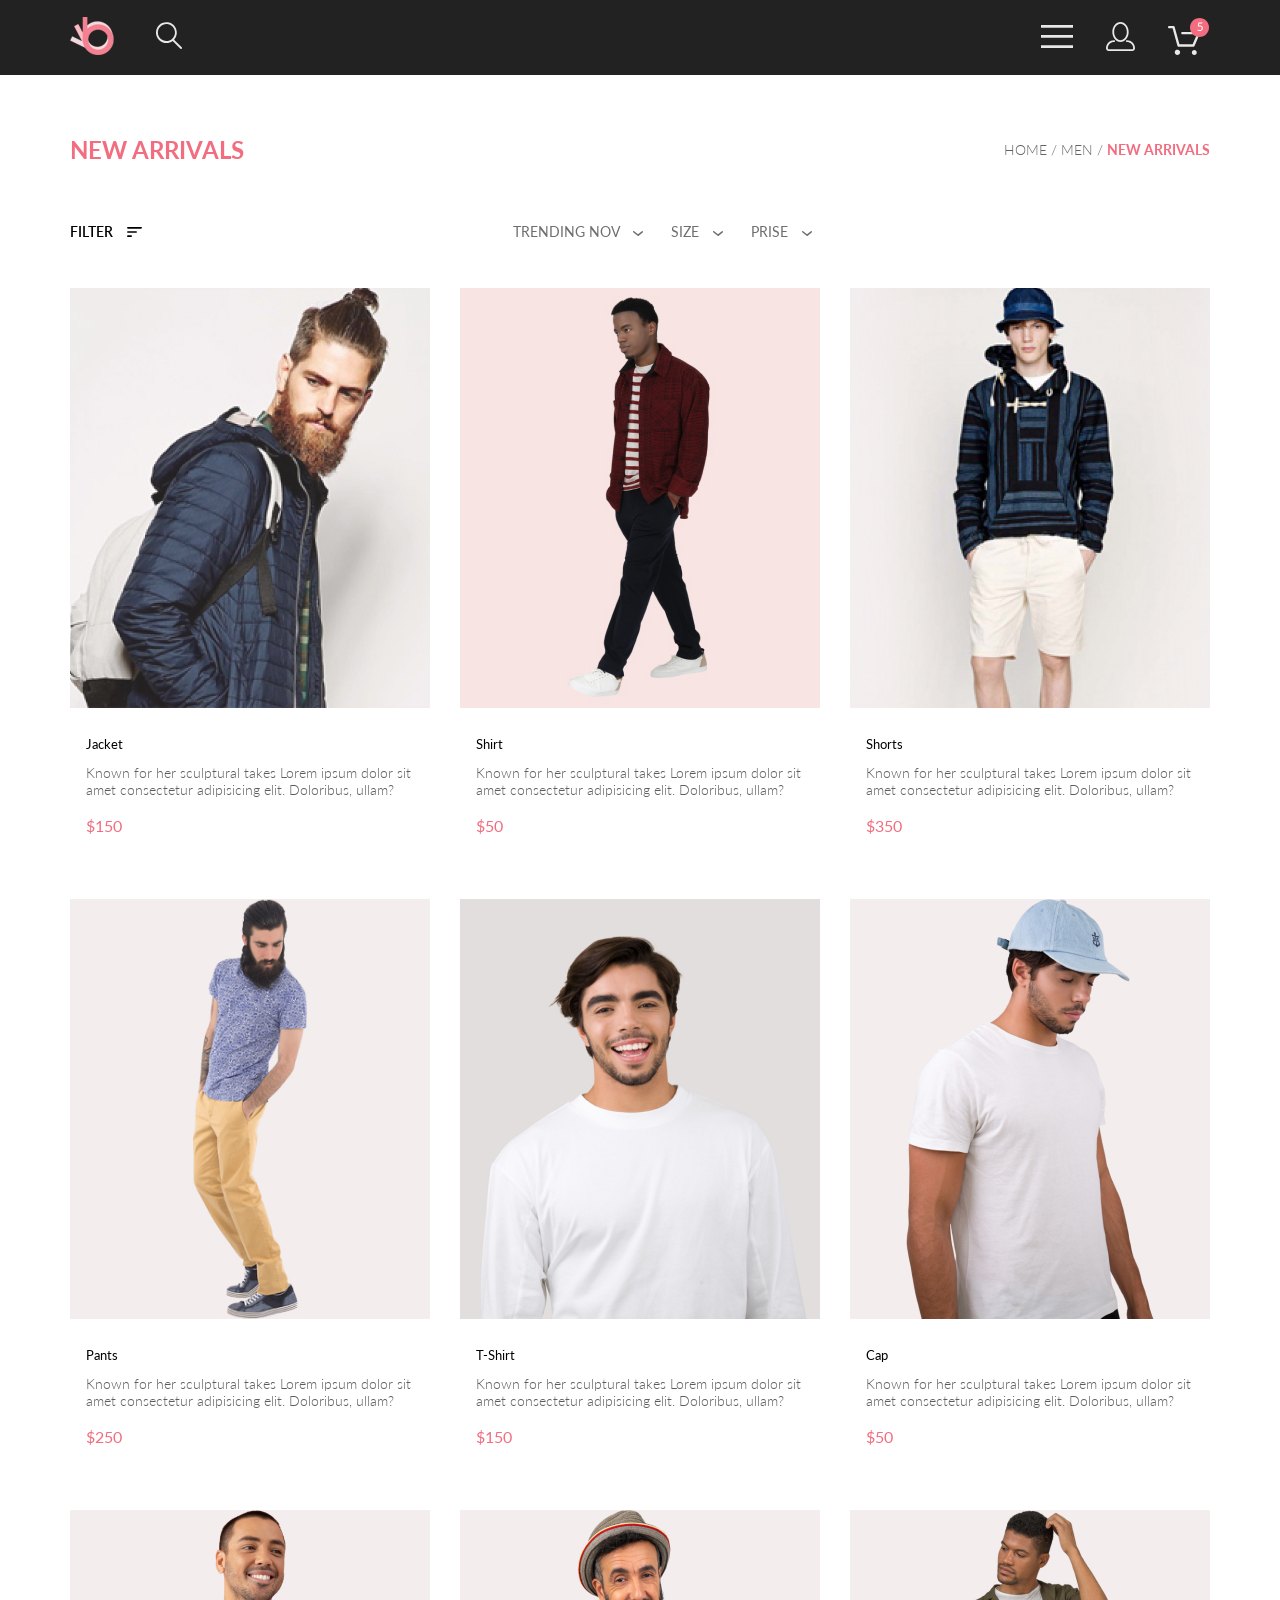
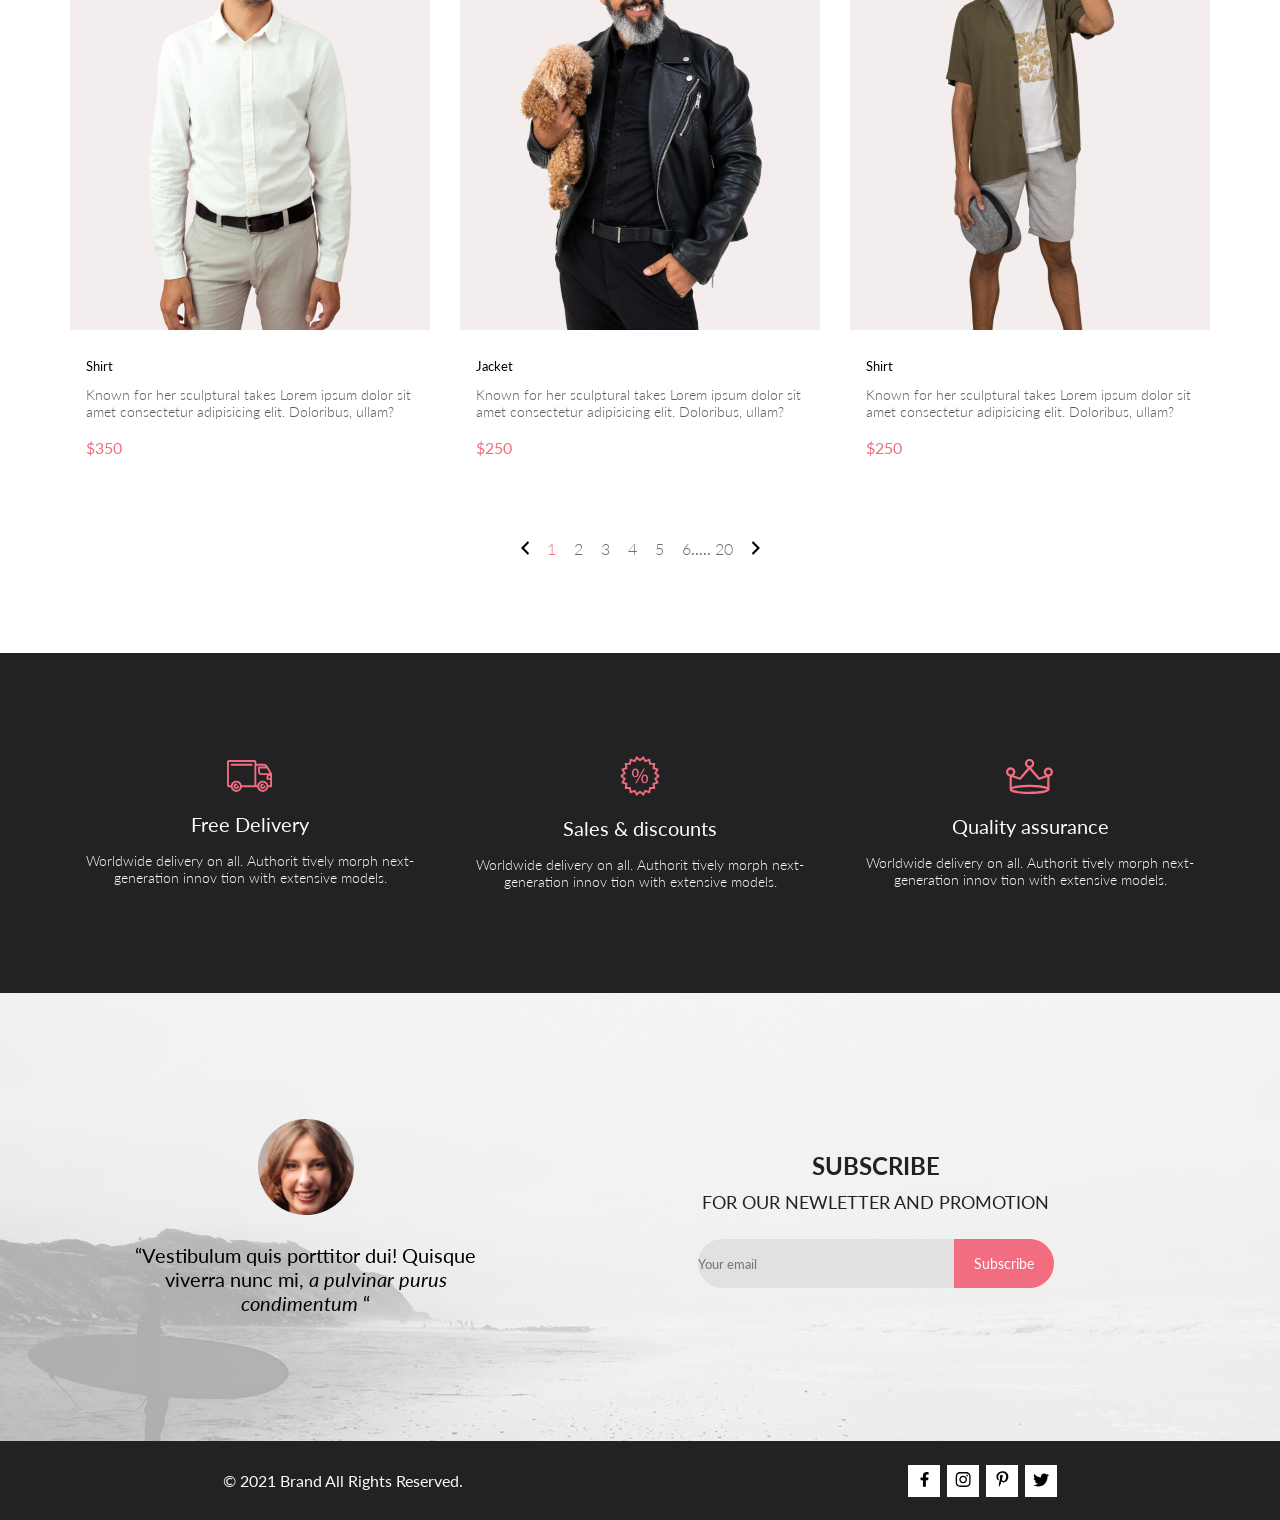
<file: lesson-1/catalog.html>
<!DOCTYPE html>
<html lang="en">

<head>
    <meta charset="UTF-8">
    <meta http-equiv="X-UA-Compatible" content="IE=edge">
    <meta name="viewport" content="width=device-width, initial-scale=1.0">
    <link
        href="https://fonts.googleapis.com/css2?family=Lato:ital,wght@0,100;0,300;0,400;0,700;0,900;1,100;1,300;1,400;1,700;1,900&display=swap"
        rel="stylesheet">
    <link rel="stylesheet" href="style.css">
    <title>Catalog</title>
</head>

<body>
    <header>
        <div class="header__top">
            <div class="header__top__menu container">
                <ul class="header__menu_search">
                    <li><a href="index.html"><img src="img/logo.png" alt="logo"></a></li>
                    <li><img src="img/search.svg" alt="search"></li>
                </ul>

                <ul class="header__menu_elements">
                    <li><img class="menu_logo" src="img/menu.svg" alt="menu"></li>
                    <li><img class="acc_logo" src="img/account.svg" alt="account"></li>
                    <li><img class="cart_logo" src="img/cart.svg" alt="cart"></li>
                </ul>
            </div>
        </div>
    </header>

    <div class="content container">
        <div class="catalog__top">
            <div class="catalog__heating__content">
                <h2>NEW ARRIVALS </h2>
                <div class="page__way"><a href="index.html">HOME</a> / <a href="#">MEN</a> / <a href="catalog.html">NEW
                        ARRIVALS</a></div>
            </div>
        </div>
        <div class="filter">
            <div class="filter__open"> <span>FILTER</span> <img src="img/filter.svg" alt="logo"></div>
            <div class="filter__menu">
                <div class="trending">TRENDING NOV <img src="img/filter_vector.svg" alt=""></div>
                <div class="size">SIZE <img src="img/filter_vector.svg" alt=""></div>
                <div class="prise">PRISE <img src="img/filter_vector.svg" alt=""></div>
            </div>

        </div>
        <div class="catalog__product__cards container">


        </div>
    </div>
    <div class="catalog__list">
        <img src="img/page_left.svg" alt="left">
        <a href="#">1</a>
        <a href="#">2</a>
        <a href="#">3</a>
        <a href="#">4</a>
        <a href="#">5</a>
        <a href="#">6</a>.....
        <a href="#">20</a>
        <img src="img/page_right.svg" alt="right">
    </div>
    </div>

    <footer>
        <div class="footer__menu container">
            <div class="footer__menu__element"><img src="img/delivery.svg" alt="devivery">
                <h3>Free Delivery</h3>
                <p>Worldwide delivery on all. Authorit tively morph next-generation
                    innov tion with extensive models.
                </p>
            </div>
            <div class="footer__menu__element footer__menu__element_margin"><img src="img/sales.svg" alt="percent">
                <h3>Sales & discounts</h3>
                <p>Worldwide delivery on all. Authorit tively morph next-generation
                    innov tion with extensive models.
                </p>
            </div>
            <div class="footer__menu__element"><img src="img/quality.svg" alt="quality">
                <h3>Quality assurance</h3>
                <p>Worldwide delivery on all. Authorit tively morph next-generation
                    innov tion with extensive models.
                </p>
            </div>
        </div>
        <div class="footer__subscribe_panel_bg">
            <div class="footer__subscribe_panel container">
                <div class="footer__subscribe_panel_info">
                    <img src="img/face.png" alt="photo">
                    <article>“Vestibulum quis porttitor dui! Quisque viverra nunc mi, <i>a
                            pulvinar purus condimentum</i> “
                    </article>
                </div>
                <div class="footer__subscribe_panel_form">
                    <div class="footer__subscribe_panel_form_heating">
                        <h3>SUBSCRIBE</h3>

                        <p>FOR OUR NEWLETTER AND PROMOTION
                        </p>
                    </div>
                    <form class="form_subscribe" action="#">
                        <input class="input" id="mail" type="email"
                            pattern="/^[a-zA-Z0-9.!#$%&’*+/=?^_`{|}~-]+@[a-zA-Z0-9-]+(?:\.[a-zA-Z0-9-]+)*$/"
                            placeholder="Your email">
                        <button class="subscribe_button" type="submit">Subscribe</button>
                    </form>
                </div>
            </div>
        </div>
        <div class="footer__bottom">

            <div class="footer__bottom_copyright">
                <p>© 2021 Brand All Rights Reserved.</p>
            </div>
            <div class="footer__bottom_social_networks">
                <div class="social_networks_logo"><a href="https://www.facebook.com/"><img src="img/facebook.svg"
                            alt="facebook"></a></div>
                <div class="social_networks_logo"><a href="https://www.instagram.com/"><img src="img/insta.svg"
                            alt="instagram"></a></div>
                <div class="social_networks_logo"><a href="https://www.pinterest.ru/"><img src="img/pinterest.svg"
                            alt="pinterest"></a></div>
                <div class="social_networks_logo"><a href="https://twitter.com/"><img src="img/twitter.svg"
                            alt="twitter"></a></div>
            </div>
        </div>


    </footer>
    <script src="script.js"></script>
</body>

</html>
</file>
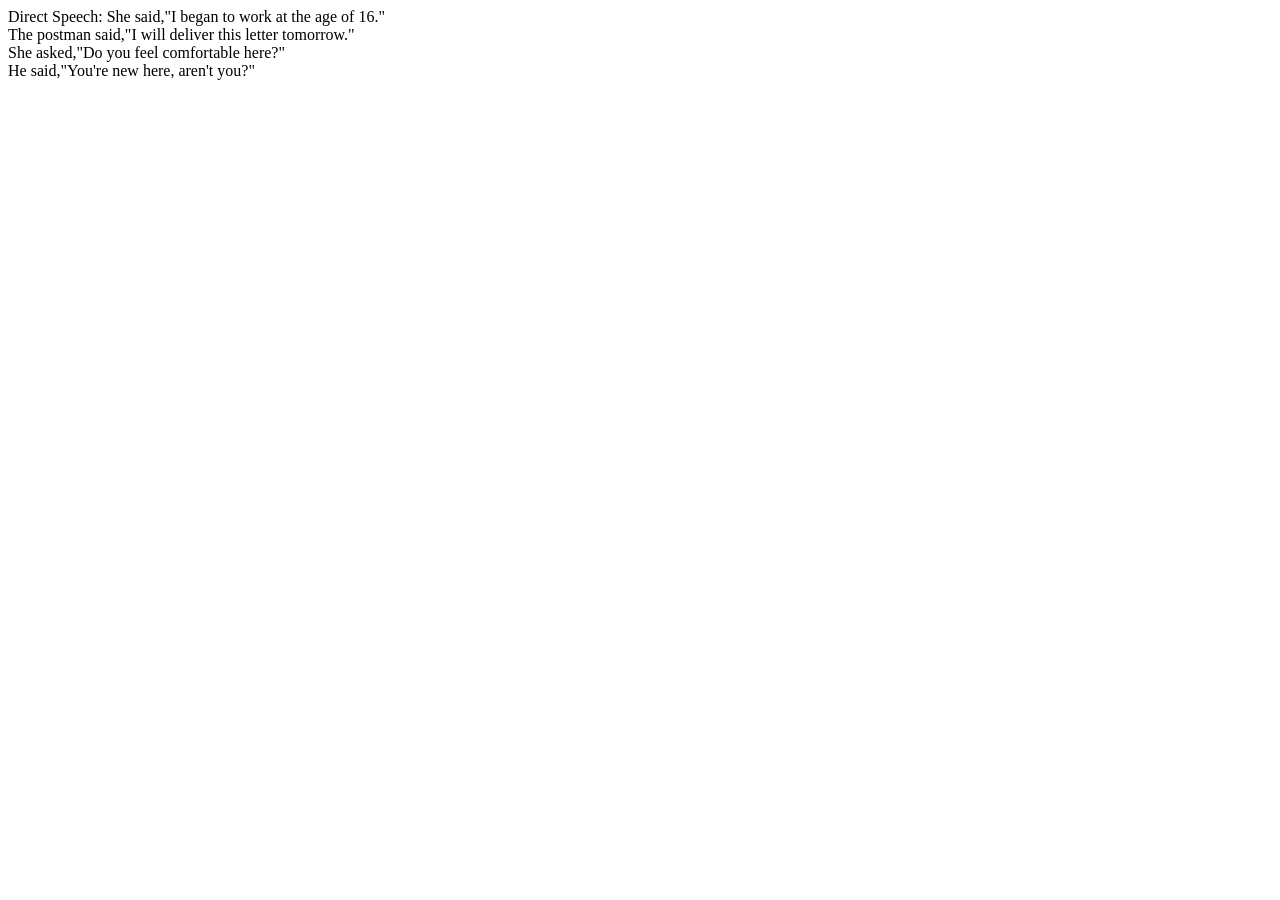
<file: lesson-4/homeWork4.html>
<!DOCTYPE html>
<html lang="en">

<head>
   <meta charset="UTF-8">
   <meta http-equiv="X-UA-Compatible" content="IE=edge">
   <meta name="viewport" content="width=device-width, initial-scale=1.0">
   <title>Document</title>
</head>

<body>

   <div class="text">Direct Speech: She said, 'I began to work at the age of 16.' <br>
      The postman said, 'I will deliver this letter tomorrow.' <br>
      She asked, 'Do you feel comfortable here?' <br>
      He said, 'You're new here, aren't you?'
   </div>

   <script>
      'use strict'
      let text = document.querySelector('.text');
      const regexp = /(\s')|('\s)/g;
      text.innerHTML = text.innerHTML.replace(regexp, '"');

   </script>



</body>

</html>
</file>
<file: lesson-1/style.css>
* {
    margin: 0;
    padding: 0;
    font-family: 'Lato', sans-serif;
}

.container {
    max-width: 1140px;
	margin: 0 auto;
}

.header__top {
   
    background: #222222;
}

.header__top__menu {
    height: 75px;
    display: flex;
    justify-content: space-between;
}

.header__menu_search {
    list-style-type: none;
    display: flex;
    align-items: center;
}
.header__menu_elements {
    list-style-type: none;
    display: flex;
    align-items: center;
}

.header__menu_elements li:nth-child(2) {
    padding: 0 33px;
}

.header__menu_search li:first-child {
    padding-right: 41px;

}

.header__bot {
    
    background: #F1E4E6;
}

.header__bot_dark{
    position: absolute;
    width: 100%;
    height: 100%;
    background: rgba(0, 0, 0, 0.5);

}

.header__bot__content {
    display: flex;
    height: 764px;
}

.header__bot__content > div {
    width: 50%;
}

.header__bot_img {
    background-image: url(img/demonstration.png);
    background-repeat: no-repeat;
    background-position:70%;
   
}

.marker {
    width: 12px;
    height: 92px;
    background: #F16D7F;
    margin-right: 16px;
    margin-left: 63px;
}
.bot__content__heading {
    display: flex;
    align-items: center;
}

h1 {
    font-weight: 700;
    font-size: 32px;
    line-height: 38px;
    color: #222222;
    width: 377px;
    
}

.header__bolt {
    font-weight: 900;
    font-size: 48px;
    line-height: 58px;
}

.header__excretion {
    color: #F16D7F;
    
        
}

.content__category {
    margin-top: 65px;
    display: grid;
    grid-template-columns: repeat(3, 360px);
    grid-template-rows: 260px 180px;
    grid-gap: 30px;
}

.content__category__card img {
    width: 100%;
    height: 100%;
    object-fit: cover;
    }

.content__category__card {
    position: relative;
}

.content__category__card_big {
    grid-column-start: 1;
    grid-column-end: 4;
}

.content__category_text {
    position: absolute;
    height: 50px;
    top: 50%;
    left: 50%;
    margin-right: -50%;
    transform: translate(-50%, -50%);
    font-style: normal;
    font-weight: normal;
    font-size: 16px;
    line-height: 19px;
    text-align: center;
    color: #FFFFFF;
}

.content__category_text_excretion {
        
    font-size: 24px;
    line-height: 29px;
    color: #F16D7F;
        
       
}

.content__products {
    margin-top: 96px;
    text-align: center;
}
    
.content__products_heating {
    font-style: normal;
    font-weight: normal;
    font-size: 30px;
    line-height: 36px;
    color: #222222;
}

.content__products_text {
    font-size: 14px;
    line-height: 17px;
    color: #9F9F9F;
}

.content__product_cards {
    margin-top: 48px;
    margin-bottom: 48px;
    
    display: grid;
    grid-template-columns: 360px 360px 360px;
    grid-template-rows: 581px 581px;

    grid-column-gap: 30px;
    grid-row-gap: 30px;

}

.product_card {
    text-align: left;
 
}
.product_card_informarion {
    padding-left: 16px;
    padding-right: 16px;
}

.product_card_title {
    margin-top: 25px;
    font-style: normal;
    font-weight: normal;
    font-size: 13px;
    line-height: 16px;
    color: #000000;
}

.product_card_description {
    margin-top: 12px;
    margin-bottom: 18px;
    font-style: normal;
    font-weight: 300;
    font-size: 14px;
    line-height: 17px;
    color: #5D5D5D;
}

.price {
    font-style: normal;
    font-weight: normal;
    font-size: 16px;
    line-height: 19px;
    color: #F16D7F;
}

.products__list_button {
  
    display: inline-block;
    padding: 14px 38px 13px;
    text-align: center;
    text-decoration: none;
    font-size: 16px;
    line-height: 19px;
    color: #F26376;
    border: 1px solid #FF6A6A;
}

footer {
    height: auto;
    margin-top: 95px;
    background: #222224;
}

.footer__menu {
    display: flex;
    text-align: center;
}

.footer__menu__element {
    display: flex;
    flex-direction: column;
    justify-content: center;
    align-items: center;
    box-sizing: border-box;
    width: 360px;
    padding-top: 103px;
    padding-bottom: 103px;
}

.footer__menu__element h3 {
    font-style: normal;
    font-weight: normal;
    font-size: 19.96px;
    line-height: 24px;
    color: #FBFBFB;
    margin-top: 20px;
}

.footer__menu__element p {
    width: 100%;
    font-weight: 300;
    font-size: 13.972px;
    line-height: 17px;
    text-align: center;
    color: #FBFBFB;
    margin-top: 16px;
}

.footer__menu__element_margin {
    margin: 0 30px;
}

.footer__subscribe_panel_bg {

    background-image: url(img/bg_footer.jpg);
    background-repeat: no-repeat;
    background-position: center;
	background-size: cover;
    width: auto;
    height: 448px;
}

.footer__subscribe_panel {
    display: flex;
    justify-content: space-around;
    align-items: center;
    text-align: center;
    height: 448px;
}

.footer__subscribe_panel_info {
    display: flex;
    flex-direction: column;
    align-items: center;
    justify-content: space-around;
    height: 225px;
    width: 360px;
    font-style: normal;
    font-weight: normal;
    font-size: 20px;
    line-height: 24px;
    text-align: center;
}

.footer__subscribe_panel_form {

    display: flex;
    flex-direction: column;
    align-items: center;
    justify-content: space-around;
    height: 142px;
    width: 557px;
  
    text-align: center;
}

.footer__subscribe_panel_form h3 {
font-weight: bold;
font-size: 24px;
line-height: 170%;
color: #222224;
}

.footer__subscribe_panel_form p {
    color: #222224;
    font-size: 18px;
    line-height: 30px;  
}

.footer__subscribe_panel_form_heating {
    height: 61px;
    margin-bottom: 32px;
}

.form_subscribe{
    display: grid;
    grid-template-columns: 256px 100px;


}

.input{
    width: 256px;
    height: 49px;
    border-radius: 25px 0 0 25px;
    border: none;
    background: #E1E1E1; 
  
    
}

.subscribe_button{
    width: 100px;
    height: 49px;
    border-radius: 0 25px 25px 0;
    border: none;
    background-color: #F16D7F;
    font-size: 14px;
    line-height: 17px;
    color: #FFFFFF;
    
}

.footer__bottom{
    display: flex;
    justify-content: space-around;
    align-items: center;
    height: 79px;
   
}

.footer__bottom_copyright{
    font-size: 16px;
    line-height: 19px;
    color: #FBFBFB;
}

.footer__bottom_social_networks{
    display: grid;
    grid-template-columns: 32px 32px 32px 32px;
    grid-column-gap: 7px;
}

.social_networks_logo {
    width: 32px;
    height: 32px;
    background: #FFFFFF;
    display: flex;
    align-items: center;
    justify-content: center;
}

.catalog__top {
    
    background: #FFFFFF; 
}

.catalog__heating__content {
    height: 148px;
    display: flex;
    justify-content: space-between;
    align-items: center;
}

.catalog__heating__content > h2 {
    font-size: 24px;
    line-height: 29px;
    color: #F16D7F;
}

.page__way, .page__way > a {
font-weight: 300;
font-size: 14px;
line-height: 17px;
color: #636363;
text-decoration: none;
}

.page__way a:last-child {
    font-weight: 700;
    color: #F16D7F; 
}

.catalog__product__cards {
    margin-top: 48px;
    margin-bottom: 48px;
    
    display: grid;
    grid-template-columns: repeat(3, 360px);
    grid-template-rows: repeat(3, 581px);

    grid-column-gap: 30px;
    grid-row-gap: 30px;
}

.filter {
    display: flex;
    justify-content: center;
}


.filter__open {
    font-weight: 600;
    font-size: 14px;
    line-height: 17px;
    color: #000000;
}

.filter__open > img {
    padding-left: 11px;
}

.filter__menu {
    display: flex;
    font-weight: normal;
    font-size: 14px;
    line-height: 17px;
    color: #6F6E6E;
    margin: auto;
}

.filter__menu img {
    padding-left: 10px;
    padding-right: 27px;

}

.catalog__list {
    text-align: center;
    color: #6F6E6E;
}

.catalog__list > a {
    text-decoration: none;
    font-weight: 300;
    font-size: 16px;
    line-height: 19px;
    color: #6F6E6E;
}

.catalog__list a {
    padding-right: 7px;
    padding-left: 7px;
}

.catalog__list img {
    padding-right: 7px;
    padding-left: 7px;
}

.catalog__list :nth-child(2) {
    color: #F16D7F;

}

.catalog__list :nth-child(7) {
    padding-right: 0;
}

.catalog__list :nth-child(8) {
    padding-left: 0;
}

@media (max-width: 1024px) {
	.container {
		padding-left: 16px;
		padding-right: 16px;
	}

    .header__top__menu {
        padding-left: 32px;
        padding-right: 32px;
    }

    .header__bot__content {
        height: 367px;
    }

    .header__bot_img {
        background-size: contain;
        background-position:70%;
       
    }

    .marker {
        margin-left: 39px;
    }

    .content__category{
        margin-top: 20px;
        grid-template-columns: repeat(3, 1fr);
        grid-template-rows: 1fr 166px;
        grid-column-gap: 20px;
        grid-row-gap: 20px;
    }
    

    .content__product_cards {
        margin-top: 72px;
        margin-bottom: 32px;
        
        display: grid;
        grid-template-columns: 360px 360px;
        grid-template-rows: 581px 581px 581px;

        grid-column-gap: 16px;
        grid-row-gap: 16px;
        justify-content: center;

    }
 
    .men_item_3 {
        display: none;
    }

    .catalog__product__cards {
        margin-top: 72px;
        margin-bottom: 32px;
        
        display: grid;
        grid-template-columns: 360px 360px;
        grid-template-rows: 581px 581px 581px 581px;

        grid-column-gap: 16px;
        grid-row-gap: 16px;
        justify-content: center;

    }


    footer {
        margin-top: 65px;
        height: auto;
    }

    .footer__menu {
        flex-direction: column;
        align-items: center;
        padding-bottom: 64px;
    }

    .footer__menu__element {
        
        padding-top: 48px;
        padding-bottom: 0;
    }

    .footer__subscribe_panel {
        flex-direction: column;
        height: auto;
        
    }

    .footer__subscribe_panel_bg {
        height: auto;
        background-position: initial;
    }

    .footer__subscribe_panel_info {
        padding-top: 53px;
        padding-bottom: 48px;
    }

    .footer__subscribe_panel_form {
        padding-bottom: 140px;
    }

    .footer__bottom {
        background: #222224;
        justify-content: space-between;
        padding-left: 32px;
        padding-right: 32px;
    }

}

@media (max-width: 425px) {

    .container {
		padding-left: 16px;
		padding-right: 16px;
	}

    .acc_logo, .cart_logo {
        display: none;
    }

    .header__top__menu {
        padding-left: 16px;
        padding-right: 16px;
    }
    .header__menu_elements {
        flex-direction: row-reverse;
    }

    .header__bot {
       
        
        display: flex;
        justify-content: center;
    }
    
    .header__bot__content {
        height: 363px;
        
    }

    .header__bot__content > div {
      
        width: 100%;
    }

    .header__bot_img {
        display: none;
    }

    .marker {
        margin-left: 0;
        margin-right: 15px;
        height: 61px;

    }

    h1 {
        font-weight: 700;
        font-size: 20px;
        line-height: 24px;
        color: #222222;
        width: 236px;
        height: 66px;
        
    }
    .header__bolt {
        font-weight: 900;
        font-size: 38px;
        line-height: 46px;
    }


    .content__category {
        margin-top: 61px;
        display: flex;
        flex-direction: column;
    
       
     
    }
    .content__category__card img {
        width: 100%;
        height: auto;
    }

    
    .content__product_cards {
        display: flex;
        flex-direction: column;
        margin-bottom: 41px;
    }


    .catalog__product__cards {
        display: flex;
        flex-direction: column;
        margin-bottom: 41px;
    }


    .product_card img {
        width: 100%;

    }

    footer {
        margin-top: 96px;
    }

    .footer__menu__element{
        width: 90%;
    }

    .footer__subscribe_panel_info {
        
        font-size: 18px;
        line-height: 22px;
        width: 343px;
    }  
 
    .footer__subscribe_panel_form {
        width: 100%;
    }

    .footer__subscribe_panel_form h3 {
        
        line-height: 37px;
        
    }
        
    .footer__subscribe_panel_form p {
            
        font-size: 14px;
        line-height: 21px;  
    }
        
    .footer__subscribe_panel_form_heating {
         height: 54px;
        margin-bottom: 22px;
    }

    .input{
        width: 245px;
        height: 47px;
    }

    .subscribe_button{
        width: 95px;
        height: 47px;
    }
        
    .form_subscribe {
        grid-template-columns: 245px 95px;
    }

    .footer__bottom {
        flex-direction: column-reverse;
        justify-content: center;
        height: 143px;
    }

    .footer__bottom_social_networks{
        margin-top: 40px;
    }

    .footer__bottom_copyright {
        margin-top: 40px;
        margin-bottom: 8px;
    }
    .catalog__heating__content{
    flex-direction: column;
    justify-content: center;
    }
    .catalog__heating__content > h2 {
        padding-bottom: 32px;
    }

    .filter__open > span {
        display: none;
    }
    
    .filter__open > img {
        padding-left: 0;
        width: 35px;
        height: 25px;
    }
    
    .filter__menu {
        display: flex;
        
        font-size: 12px;
        line-height: 14px;
        
        margin: auto;
    }
    
    .filter__menu img {
        padding-left: 9px;
        padding-right: 20px;
    
    }

}
</file>
